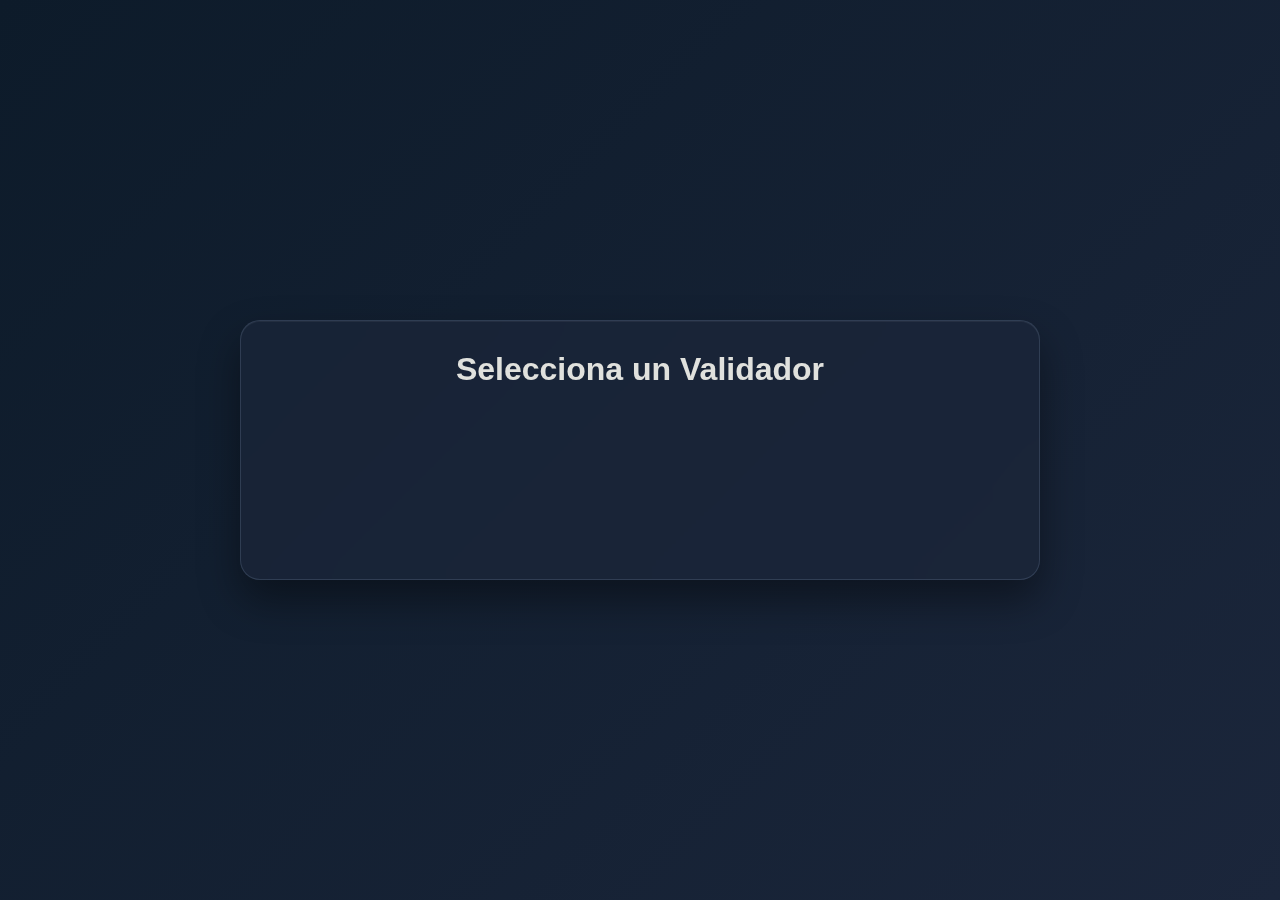
<file: index.html>
<!DOCTYPE html>
<html lang="es">
<head>
    <meta charset="UTF-8">
    <meta name="viewport" content="width=device-width, initial-scale=1.0">
    <title>Menú de Validadores</title>
    <link rel="stylesheet" href="style.css">
    <link rel="icon" href="https://is1-ssl.mzstatic.com/image/thumb/Music211/v4/a1/e7/0f/a1e70f35-e5a7-a218-5770-018c1dc24388/7799192061571_cover.jpg/3000x3000bb.jpg" type="image/png">
</head>
<body>

<div class="app">

    <h1>Selecciona un Validador</h1>

    <div class="botones-menu">

        <a href="e1.html" class="btn-menu">
            Lenguaje Regular
        </a>

        <a href="e2.html" class="btn-menu">
            Lenguaje Independiente del Contexto
        </a>

    </div>

</div>
<script>
document.body.classList.add("entrada");

window.addEventListener("DOMContentLoaded", () => {
    setTimeout(() => {
        document.body.classList.remove("entrada");
    }, 50);
});

document.querySelectorAll("a").forEach(link => {
    link.addEventListener("click", function(e){
        e.preventDefault();

        const app = document.querySelector(".app");
        const url = this.href;

        app.classList.add("salida");

        setTimeout(() => {
            window.location.href = url;
        }, 300);
    });
});
</script>
</body>
</html>
</file>
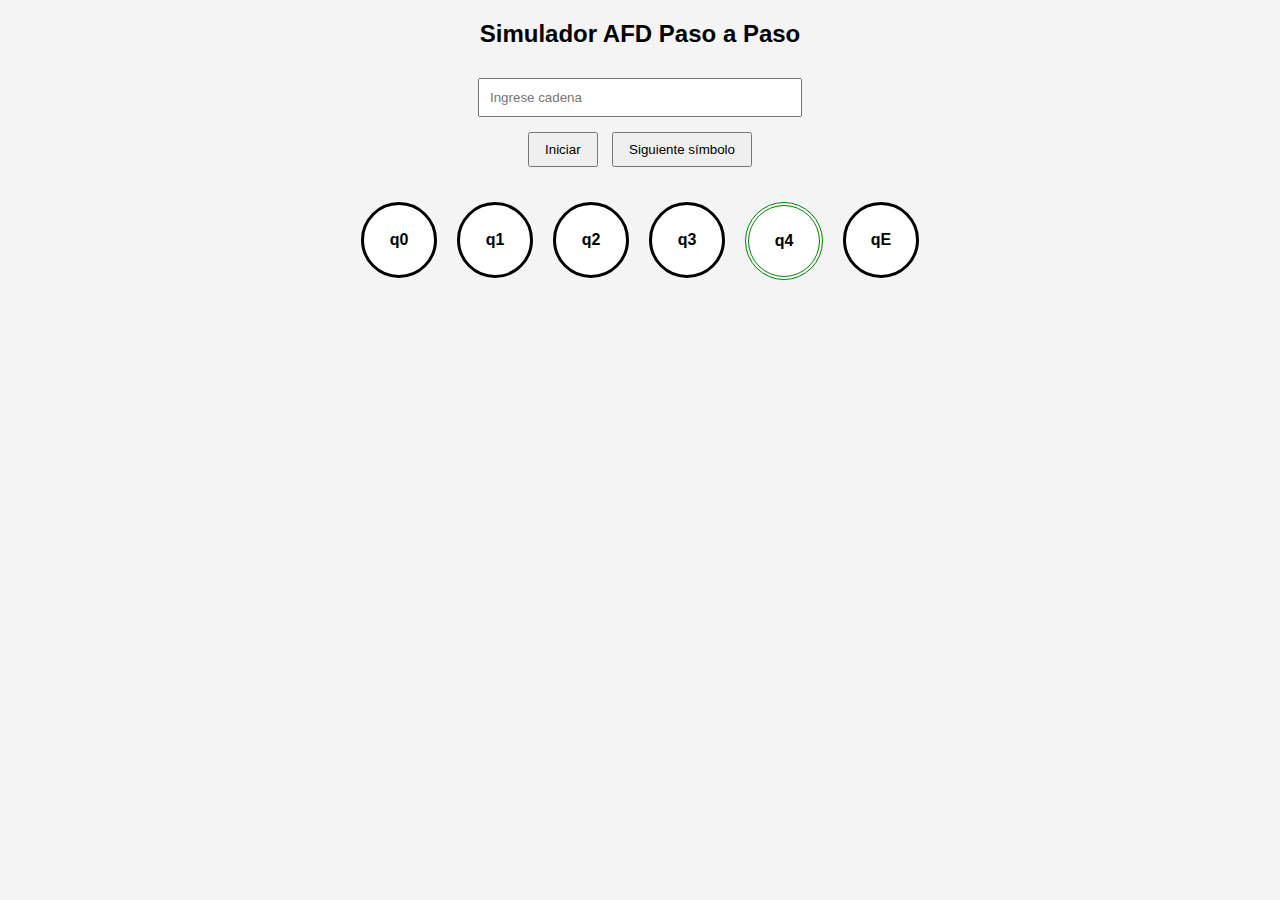
<file: automata.html>
<!DOCTYPE html>
<html lang="es">
<head>
<meta charset="UTF-8">
<title>Simulador AFD Paso a Paso</title>

<style>
body{
    font-family: Arial;
    text-align:center;
    background:#f4f4f4;
}

input{
    padding:10px;
    width:300px;
    margin:10px;
}

button{
    padding:8px 15px;
    margin:5px;
    cursor:pointer;
}

#automata{
    margin-top:30px;
    display:flex;
    justify-content:center;
    gap:20px;
}

.estado{
    width:70px;
    height:70px;
    border-radius:50%;
    border:3px solid black;
    display:flex;
    align-items:center;
    justify-content:center;
    font-weight:bold;
    background:white;
}

.activo{
    background:yellow;
}

.aceptacion{
    border:4px double green;
}

.error{
    background:#ffb3b3;
}
</style>
</head>

<body>

<h2>Simulador AFD Paso a Paso</h2>

<input type="text" id="cadena" placeholder="Ingrese cadena">
<br>
<button onclick="iniciar()">Iniciar</button>
<button onclick="siguiente()">Siguiente símbolo</button>

<h3 id="info"></h3>

<div id="automata">
    <div id="q0" class="estado">q0</div>
    <div id="q1" class="estado">q1</div>
    <div id="q2" class="estado">q2</div>
    <div id="q3" class="estado">q3</div>
    <div id="q4" class="estado aceptacion">q4</div>
    <div id="qE" class="estado">qE</div>
</div>

<script>

// CONFIGURA TUS DATOS
const nombre = "emilianomontalvo";
const matricula = "1234567";
const iniciales = "em";

const letras = [...new Set(nombre.split(""))];
const digitos = [...new Set(matricula.split(""))];
const alfabeto = [...letras, ...digitos, "."];

let cadena = "";
let posicion = 0;
let estadoActual = "q0";

function resetEstados(){
    document.querySelectorAll(".estado").forEach(e=>{
        e.classList.remove("activo","error");
    });
}

function activarEstado(id){
    resetEstados();
    document.getElementById(id).classList.add("activo");
}

function iniciar(){
    cadena = document.getElementById("cadena").value;
    posicion = 0;
    estadoActual = "q0";
    activarEstado("q0");
    document.getElementById("info").textContent = "Estado inicial q0";
}

function siguiente(){

    if(posicion >= cadena.length){
        if(estadoActual === "q4"){
            document.getElementById("info").textContent = "Cadena ACEPTADA";
        }else{
            document.getElementById("info").textContent = "Cadena RECHAZADA";
        }
        return;
    }

    let simbolo = cadena[posicion];

    switch(estadoActual){

        case "q0":
            if(digitos.includes(simbolo)){
                estadoActual = "q1";
            }else{
                estadoActual = "qE";
            }
        break;

        case "q1":
            if(!alfabeto.includes(simbolo) || cadena.includes("..")){
                estadoActual = "qE";
            }
            else if(cadena.substring(posicion).startsWith(iniciales)){
                estadoActual = "q2";
            }
            else if(cadena.substring(posicion).startsWith("." + matricula)){
                estadoActual = "q4";
                posicion = cadena.length-1;
            }
            else{
                estadoActual = "q1";
            }
        break;

        case "q2":
            if(cadena.substring(posicion).startsWith("." + matricula)){
                estadoActual = "q4";
                posicion = cadena.length-1;
            }
            else{
                estadoActual = "q1";
            }
        break;

        case "qE":
            estadoActual = "qE";
        break;
    }

    activarEstado(estadoActual);

    document.getElementById("info").textContent =
        "Símbolo leído: " + simbolo + " → Estado actual: " + estadoActual;

    posicion++;
}

</script>

</body>
</html>
</file>
<file: style.css>
:root{
    --ink:#0D1B2A;
    --prussian:#1B263B;
    --dusk:#415A77;
    --lavender:#778DA9;
    --alabaster:#E0E1DD;

    --primary: var(--dusk);
    --success:#2e7d32;
    --error:#c62828;
    --bg: var(--ink);
    --card: var(--prussian);
    --text: var(--alabaster);
}

*{
    box-sizing:border-box;
    margin:0;
    padding:0;
    font-family:'Segoe UI', sans-serif;
}

body{
    background:linear-gradient(135deg,var(--ink),var(--prussian));
    display:flex;
    justify-content:center;
    align-items:center;
    min-height:100vh;
    padding:20px;
    transform: translateX(0);
    opacity: 1;
    transition: all 0.4s ease;
}
body.salida{
    transform: translateX(-100px);
    opacity: 0;
}

body.entrada{
    transform: translateX(100px);
    opacity: 0;
}
body.loaded {
    opacity: 1;
}

.app{
    background: rgba(27,38,59,0.65); 
    backdrop-filter: blur(18px);
    -webkit-backdrop-filter: blur(18px);

    border: 1px solid rgba(119,141,169,0.25);

    color: var(--text);
    width: 100%;
    max-width: 800px;
    padding: 30px;
    border-radius: 20px;

    box-shadow: 
        0 20px 40px rgba(0,0,0,0.4),
        inset 0 1px 0 rgba(255,255,255,0.05);

    animation: fadeIn 0.6s ease;
}


h1{
    text-align:center;
    margin-bottom:20px;
    color:var(--alabaster);
}

.alfabeto{
    font-size:14px;
    text-align:center;
    margin-bottom:20px;
    color:var(--lavender);
}

input{
    width:100%;
    padding:14px;
    border-radius:12px;
    border:none;
    background:var(--lavender);
    color:var(--ink);
    font-size:16px;
    margin-bottom:15px;
    outline:none;
}

input::placeholder{
    color: var(--prussian);
    opacity: 0.6;
}


.botones{
    display:flex;
    gap:10px;
    flex-wrap:wrap;
}

button{
    flex: 1;
    padding: 12px;
    border-radius: 14px;

    border: 1px solid rgba(119,141,169,0.3);

    background: rgba(119,141,169,0.15);
    backdrop-filter: blur(10px);
    -webkit-backdrop-filter: blur(10px);

    color: var(--alabaster);
    font-weight: 600;
    cursor: pointer;
    transition: 0.3s;

    box-shadow: 0 8px 20px rgba(0,0,0,0.3);
}

button:hover{
    background: rgba(119,141,169,0.3);
    transform: translateY(-3px);
    box-shadow: 0 12px 25px rgba(0,0,0,0.4);
}

button:active{
    transform: scale(0.97);
}

button:first-child{
    background: rgba(65,90,119,0.35);
}


.resultado{
    margin-top:15px;
    font-weight:bold;
    text-align:center;
}

.valido{ color:#4caf50; }
.invalido{ color:#ef5350; }

.historial{
    margin-top:25px;
    overflow-x:auto;
}

table{
    width: 100%;
    border-collapse: collapse;
    min-width: 600px;

    background: rgba(27,38,59,0.55);
    backdrop-filter: blur(16px);
    -webkit-backdrop-filter: blur(16px);

    border-radius: 16px;
    overflow: hidden;

    border: 1px solid rgba(119,141,169,0.25);
}

/* Encabezado */
th{
    background: rgba(65,90,119,0.6);
    color: var(--alabaster);
    padding: 12px;
    font-weight: 600;
}

/* Celdas */
td{
    padding: 12px;
    text-align: center;
    color: var(--alabaster);
}


/* Animación al agregar fila */
@keyframes filaEntrada{
    from{
        opacity: 0;
        transform: translateY(15px);
    }
    to{
        opacity: 1;
        transform: translateY(0);
    }
}

.nueva-fila{
    animation: filaEntrada 0.4s ease forwards;
}

/* Animación válida */
@keyframes filaValida{
    0%{
        opacity: 0;
        transform: translateY(15px);
        box-shadow: 0 0 0 rgba(46,125,50,0);
    }
    50%{
        box-shadow: 0 0 20px rgba(46,125,50,0.6);
    }
    100%{
        opacity: 1;
        transform: translateY(0);
        box-shadow: 0 0 0 rgba(46,125,50,0);
    }
}

/* Animación inválida */
@keyframes filaInvalida{
    0%{
        opacity: 0;
        transform: translateY(15px);
        box-shadow: 0 0 0 rgba(198,40,40,0);
    }
    50%{
        box-shadow: 0 0 20px rgba(198,40,40,0.6);
    }
    100%{
        opacity: 1;
        transform: translateY(0);
        box-shadow: 0 0 0 rgba(198,40,40,0);
    }
}

.fila-valida{
    animation: filaValida 0.6s ease forwards;
}

.fila-invalida{
    animation: filaInvalida 0.6s ease forwards;
}

/* Fondo permanente válida */
.fila-valida{
    background: rgba(46,125,50,0.15);
    animation: filaValida 0.6s ease forwards;
}

/* Fondo permanente inválida */
.fila-invalida{
    background: rgba(198,40,40,0.15);
    animation: filaInvalida 0.6s ease forwards;
}

.fila-valida:hover{
    background: rgba(46,125,50,0.25);
}

.fila-invalida:hover{
    background: rgba(198,40,40,0.25);
}

@keyframes fadeIn{
    from{opacity:0; transform:translateY(20px);}
    to{opacity:1; transform:translateY(0);}
}

/* Modal */
.modal {
    display: none;
    position: fixed;
    inset: 0;

    justify-content: center;
    align-items: center;

    background: rgba(13,27,42,0.5);
    backdrop-filter: blur(8px);
    -webkit-backdrop-filter: blur(8px);

    padding: 20px; 
    z-index: 2000;
}

.modal-content{
    background: var(--prussian);
    color: var(--alabaster);

    border: 1px solid rgba(119,141,169,0.25);
    border-radius: 20px;

    width: 100%;
    max-width: 520px;
    max-height: 90vh;

    display: flex;
    flex-direction: column;
    overflow: hidden;

    transform: scale(0.6);
    opacity: 0;

    transition: all 0.35s ease;
}

.modal.activo .modal-content {
    transform: scale(1);
    opacity: 1;
}
.modal-content.cerrando{
    animation: modalOut 0.25s ease forwards;
}

.modal-header{
    position: sticky;
    top: 0;
    z-index: 10;

    display: flex;
    justify-content: space-between;
    align-items: center;

    padding: 20px 25px;
    background: rgba(65,90,119,0.4);
    border-bottom: 1px solid rgba(119,141,169,0.2);
}

.modal-header h2{
    font-size: 18px;
    font-weight: 600;
    color: var(--alabaster);
}

.close{
    font-size: 24px;
    cursor: pointer;
    color: var(--lavender);
    transition: 0.3s;
}

.close:hover{
    color: var(--alabaster);
    transform: scale(1.2);
}

.modal-body{
    padding: 25px;

    overflow-y: auto; 
    max-height: 70vh;
}

.modal-body::-webkit-scrollbar{
    width: 6px;
}

.modal-body::-webkit-scrollbar-thumb{
    background: var(--lavender);
    border-radius: 10px;
}

@media (max-width: 480px){

    .modal-content{
        max-height: 95vh;
        border-radius: 16px;
    }

    .modal-body{
        padding: 18px;
        max-height: 75vh;
    }

    .modal-header h2{
        font-size: 16px;
    }
}

.modal-body strong{
    display: block;
    margin-top: 6px;
    font-size: 13px;
    word-break: break-word;
}


.modal-body ul{
    list-style: none;
    display: flex;
    flex-direction: column;
    gap: 12px;
}

.modal-body li{
    background: rgba(119,141,169,0.1);
    padding: 12px 14px;
    border-radius: 12px;
    font-size: 14px;
    line-height: 1.5;
}


.close {
    float:right;
    font-size:22px;
    cursor:pointer;
    color:var(--lavender);
}

.close:hover{
    color:var(--alabaster);
}

.btn-modal{
    position: fixed;
    top: 20px;
    right: 20px;

    display: flex;
    justify-content: center;
    align-items: center;

    padding: 12px;
    border: none;
    border-radius: 50%;

    background: var(--dusk);
    color: var(--alabaster);

    cursor: pointer;
    transition: 0.3s;
    z-index: 3000;

    animation: breathe 3s ease-in-out infinite;
}

.btn-modal.morph {
    transform: scale(18); 
    box-shadow: 0 0 80px rgba(119,141,169,0.4);
}

.btn-modal.activo{
    animation: none;
    transform: scale(1); 
}

/* Tamaño del icono */
.btn-modal i{
    font-size: 26px;
}

.btn-modal:hover{
    background: var(--lavender);
    color: var(--ink);
    transform: scale(1.1);
}


@keyframes modalOut {
    from {
        opacity: 1;
        transform: scale(1) translateY(0);
    }
    to {
        opacity: 0;
        transform: scale(0.9) translateY(20px);
    }
}

@keyframes fadeOverlay {
    from { opacity: 0; }
    to { opacity: 1; }
}

.modal{
    animation: fadeOverlay 0.3s ease;
}

.modal.cerrando{
    opacity: 0;
    transition: opacity 0.25s ease;
}

.input-group{
    position: relative;
    margin-bottom: 25px;
}

/* Input estilo glass */
.input-group input{
    width: 100%;
    padding: 18px 14px;
    border-radius: 14px;
    border: 1px solid rgba(119,141,169,0.3);

    background: rgba(119,141,169,0.15);
    backdrop-filter: blur(12px);
    -webkit-backdrop-filter: blur(12px);

    color: var(--alabaster);
    font-size: 16px;
    outline: none;
    transition: 0.3s;

    box-shadow: 0 8px 20px rgba(0,0,0,0.25);
}

.input-group input::placeholder{
    color: rgba(224,225,221,0.6);
}

/* Label flotante */
.input-group label{
    position: absolute;
    left: 14px;
    top: 18px;
    color: rgba(224,225,221,0.7);
    font-size: 16px;
    pointer-events: none;
    transition: 0.3s ease;
}

.input-group input:focus{
    border-color: var(--lavender);
    box-shadow: 0 0 20px rgba(119,141,169,0.4);
}

.input-group input:focus + label,
.input-group input:valid + label{
    top: -10px;
    left: 12px;
    font-size: 12px;
    color: var(--lavender);
    background: var(--prussian);
    padding: 2px 8px;
    border-radius: 8px;
}


/* Animación respiración suave con glow */
@keyframes breathe{
    0%{
        transform: scale(1);
        box-shadow: 0 0 0 0 rgba(119,141,169,0.5);
    }
    50%{
        transform: scale(1.08);
        box-shadow: 0 0 25px 8px rgba(119,141,169,0.25);
    }
    100%{
        transform: scale(1);
        box-shadow: 0 0 0 0 rgba(119,141,169,0.5);
    }
}

@keyframes modalFade{
    from{
        opacity: 0;
        transform: scale(0.9);
    }
    to{
        opacity: 1;
        transform: scale(1);
    }
}

.botones-menu{
    display: flex;
    flex-direction: column;
    gap: 15px;
    margin-top: 20px;
}

.btn-menu{
    text-decoration: none;
    text-align: center;

    padding: 20px;
    border-radius: 18px;

    background: rgba(119,141,169,0.15);
    backdrop-filter: blur(10px);

    color: var(--alabaster);
    font-size: 18px;
    font-weight: 600;

    transition: all 0.35s ease;

    border: 1px solid rgba(119,141,169,0.3);

    position: relative;
    overflow: hidden;
}
.btn-menu:hover{
    background: rgba(119,141,169,0.3);
    transform: translateY(-4px);
    box-shadow: 0 12px 25px rgba(0,0,0,0.4);
}

.btn-menu::before{
    content: "";
    position: absolute;
    inset: 0;

    background: linear-gradient(
        120deg,
        transparent,
        rgba(255,255,255,0.2),
        transparent
    );

    transform: translateX(-100%);
    transition: 0.6s;
}

.btn-menu:hover::before{
    transform: translateX(100%);
}

.botones-menu a{
    opacity: 0;
    transform: translateY(20px);
    animation: aparecer 0.5s ease forwards;
}

.botones-menu a:nth-child(1){
    animation-delay: 0.1s;
}
.botones-menu a:nth-child(2){
    animation-delay: 0.2s;
}

@keyframes aparecer{
    to{
        opacity: 1;
        transform: translateY(0);
    }
}

.btn-home{
    position: fixed;
    top: 20px;
    left: 20px;

    display: flex;
    justify-content: center;
    align-items: center;

    width: 50px;
    height: 50px;

    border-radius: 50%;
    border: none;

    background: var(--dusk);
    color: var(--alabaster);

    cursor: pointer;

    z-index: 3000;

    transition: 0.3s;

    animation: none;

}

.btn-home i{
    font-size: 22px;
}

.btn-home:hover{
    background: var(--lavender);
    color: var(--ink);
    transform: scale(1.1);
    animation: bounce 0.6s;
    box-shadow: 0 0 20px rgba(119,141,169,0.6);
}

@keyframes bounce {
    0%, 100% {
        transform: translateY(0);
    }
    30% {
        transform: translateY(-8px);
    }
    50% {
        transform: translateY(0);
    }
    70% {
        transform: translateY(-4px);
    }
}
</file>
